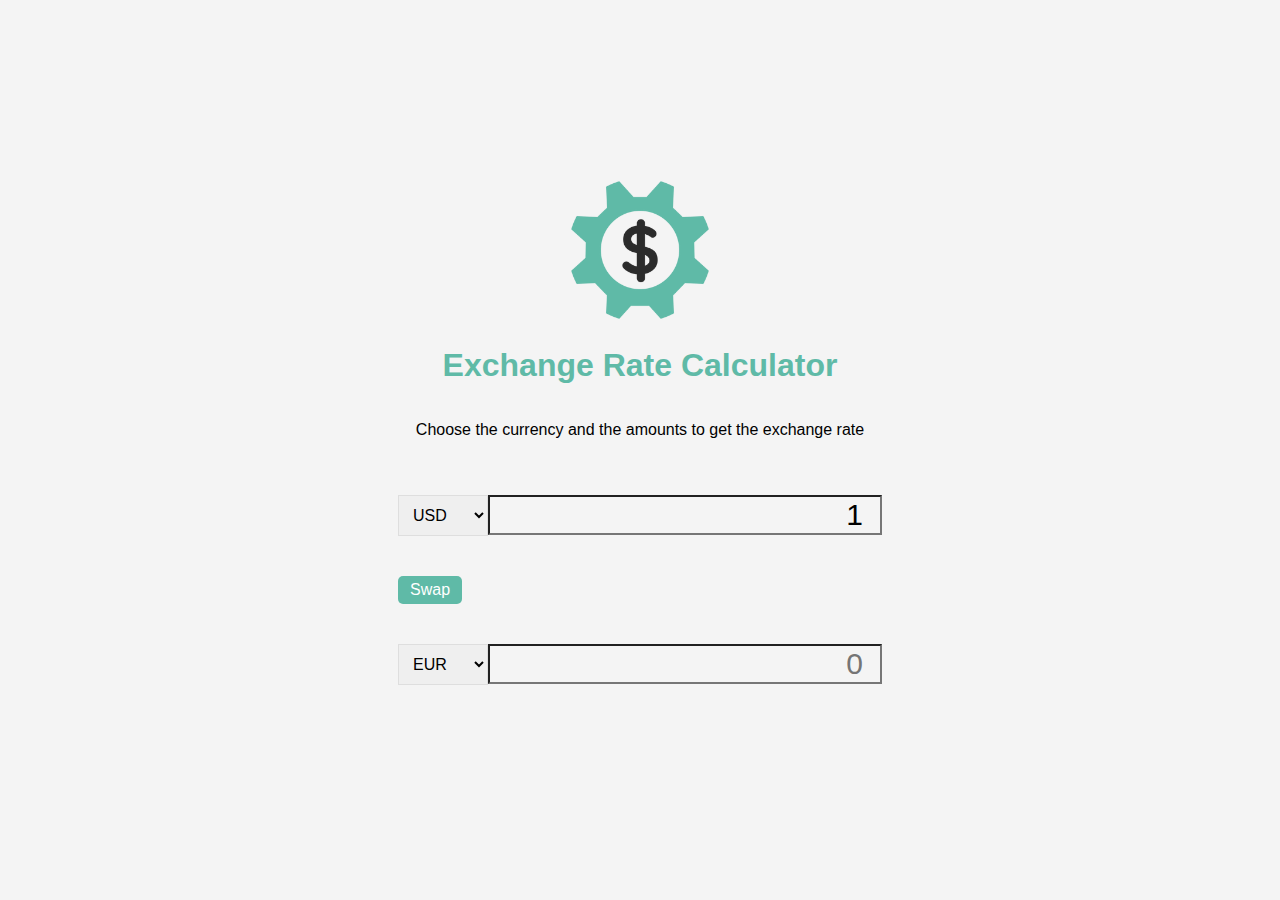
<file: Exchange Rate Calculator/index.html>
<!DOCTYPE html>
<html lang="en">
  <head>
    <meta charset="UTF-8" />
    <meta name="viewport" content="width=device-width, initial-scale=1.0" />
    <title>Exchange Rate Calculator</title>
    <link rel="stylesheet" href="style.css" />
  </head>
  <body>
    <img src="img/money.png" alt="money-logo" class="money-img">
    <h1>Exchange Rate Calculator</h1>
    <p>Choose the currency and the amounts to get the exchange rate</p>
    <div class="container">
      <div class="currency">
        <select id="currency-one">
          <option value="AED">AED</option>
          <option value="ARS">ARS</option>
          <option value="AUD">AUD</option>
          <option value="BGN">BGN</option>
          <option value="BRL">BRL</option>
          <option value="BSD">BSD</option>
          <option value="CAD">CAD</option>
          <option value="CHF">CHF</option>
          <option value="CLP">CLP</option>
          <option value="CNY">CNY</option>
          <option value="COP">COP</option>
          <option value="CZK">CZK</option>
          <option value="DKK">DKK</option>
          <option value="DOP">DOP</option>
          <option value="EGP">EGP</option>
          <option value="EUR">EUR</option>
          <option value="FJD">FJD</option>
          <option value="GBP">GBP</option>
          <option value="GTQ">GTQ</option>
          <option value="HKD">HKD</option>
          <option value="HRK">HRK</option>
          <option value="HUF">HUF</option>
          <option value="IDR">IDR</option>
          <option value="ILS">ILS</option>
          <option value="INR">INR</option>
          <option value="ISK">ISK</option>
          <option value="JPY">JPY</option>
          <option value="KRW">KRW</option>
          <option value="KZT">KZT</option>
          <option value="MXN">MXN</option>
          <option value="MYR">MYR</option>
          <option value="NOK">NOK</option>
          <option value="NZD">NZD</option>
          <option value="PAB">PAB</option>
          <option value="PEN">PEN</option>
          <option value="PHP">PHP</option>
          <option value="PKR">PKR</option>
          <option value="PLN">PLN</option>
          <option value="PYG">PYG</option>
          <option value="RON">RON</option>
          <option value="RUB">RUB</option>
          <option value="SAR">SAR</option>
          <option value="SEK">SEK</option>
          <option value="SGD">SGD</option>
          <option value="THB">THB</option>
          <option value="TRY">TRY</option>
          <option value="TWD">TWD</option>
          <option value="UAH">UAH</option>
          <option value="USD" selected>USD</option>
          <option value="UYU">UYU</option>
          <option value="VND">VND</option>
          <option value="ZAR">ZAR</option>
          </option>
        </select>
        <input type="number" id="amount-one" value="1">
      </div>
      <div class="swap-rate-container">
        <button class="btn" id="swap">Swap</button>
        <div class="rate" id="rate"></div>
      </div>
      <div class="currency">
        <select id="currency-two">
          <option value="AED">AED</option>
          <option value="ARS">ARS</option>
          <option value="AUD">AUD</option>
          <option value="BGN">BGN</option>
          <option value="BRL">BRL</option>
          <option value="BSD">BSD</option>
          <option value="CAD">CAD</option>
          <option value="CHF">CHF</option>
          <option value="CLP">CLP</option>
          <option value="CNY">CNY</option>
          <option value="COP">COP</option>
          <option value="CZK">CZK</option>
          <option value="DKK">DKK</option>
          <option value="DOP">DOP</option>
          <option value="EGP">EGP</option>
          <option value="EUR" selected>EUR</option>
          <option value="FJD">FJD</option>
          <option value="GBP">GBP</option>
          <option value="GTQ">GTQ</option>
          <option value="HKD">HKD</option>
          <option value="HRK">HRK</option>
          <option value="HUF">HUF</option>
          <option value="IDR">IDR</option>
          <option value="ILS">ILS</option>
          <option value="INR">INR</option>
          <option value="ISK">ISK</option>
          <option value="JPY">JPY</option>
          <option value="KRW">KRW</option>
          <option value="KZT">KZT</option>
          <option value="MXN">MXN</option>
          <option value="MYR">MYR</option>
          <option value="NOK">NOK</option>
          <option value="NZD">NZD</option>
          <option value="PAB">PAB</option>
          <option value="PEN">PEN</option>
          <option value="PHP">PHP</option>
          <option value="PKR">PKR</option>
          <option value="PLN">PLN</option>
          <option value="PYG">PYG</option>
          <option value="RON">RON</option>
          <option value="RUB">RUB</option>
          <option value="SAR">SAR</option>
          <option value="SEK">SEK</option>
          <option value="SGD">SGD</option>
          <option value="THB">THB</option>
          <option value="TRY">TRY</option>
          <option value="TWD">TWD</option>
          <option value="UAH">UAH</option>
          <option value="USD">USD</option>
          <option value="UYU">UYU</option>
          <option value="VND">VND</option>
          <option value="ZAR">ZAR</option>
          </option>
        </select>
        <input type="number" id="amount-two" placeholder="0">
      </div>
    </div>
    <script src="script.js"></script>
  </body>
</html>
</file>
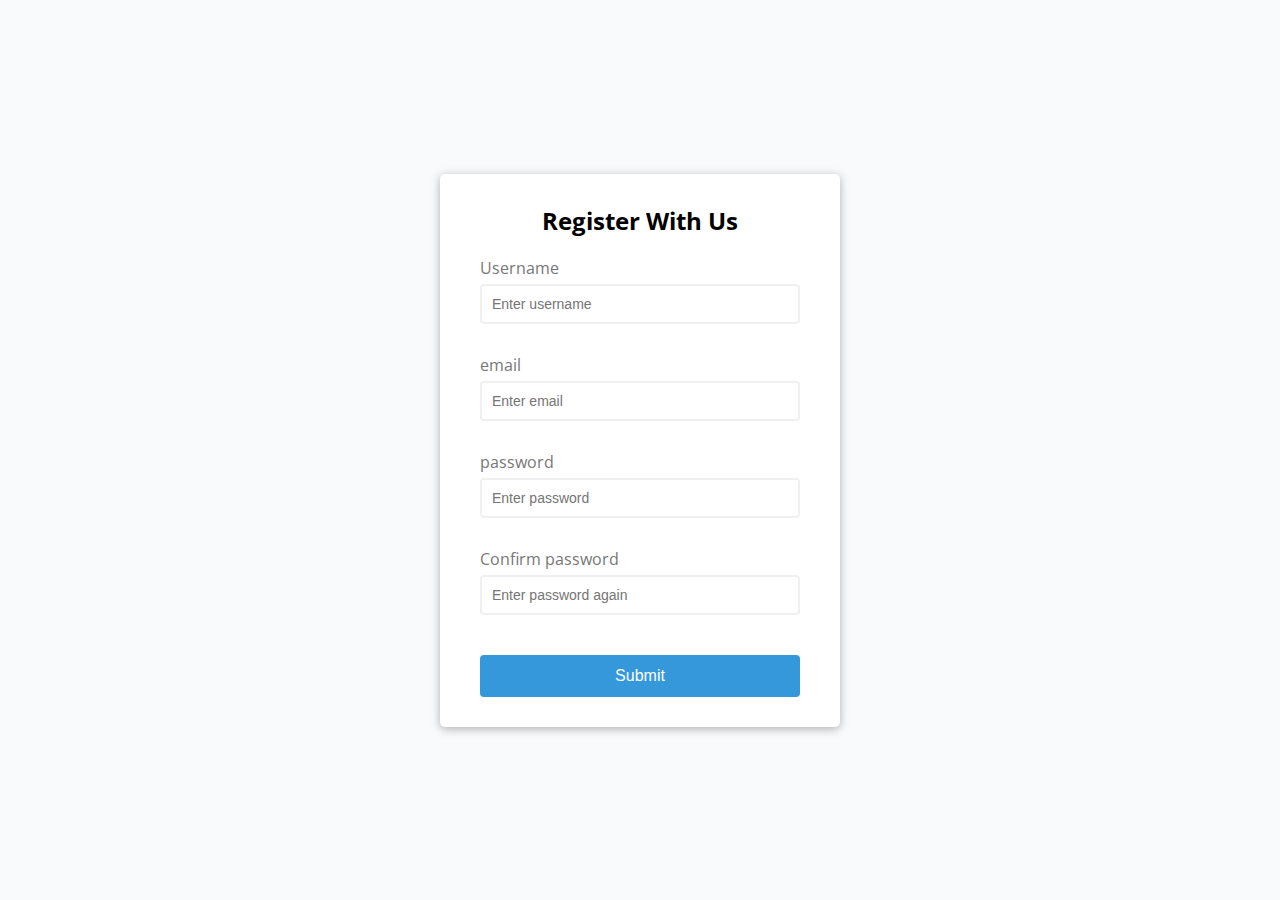
<file: form validation/index.html>
<!DOCTYPE html>
<html lang="en">
  <head>
    <meta charset="UTF-8" />
    <meta name="viewport" content="width=device-width, initial-scale=1.0" />
    <title>Form validator</title>
    <link rel="stylesheet" href="style.css" />
  </head>
  <body>
    <div class="container">
      <form id="form" class="form">
        <h2>Register With Us</h2>
        <div class="form-control">
          <label for="username">Username</label>
          <input type="text" id="username" placeholder="Enter username" />
          <small>Error message</small>
        </div>
        <div class="form-control">
          <label for="email">email</label>
          <input type="text" id="email" placeholder="Enter email" />
          <small>Error message</small>
        </div>
        <div class="form-control">
          <label for="password">password</label>
          <input type="password" id="password" placeholder="Enter password" />
          <small>Error message</small>
        </div>
        <div class="form-control">
          <label for="password2">Confirm password</label>
          <input
            type="password"
            id="password2"
            placeholder="Enter password again"
          />
          <small>Error message</small>
        </div>
        <button>Submit</button>
      </form>
    </div>
    <script src="script.js"></script>
  </body>
</html>
</file>
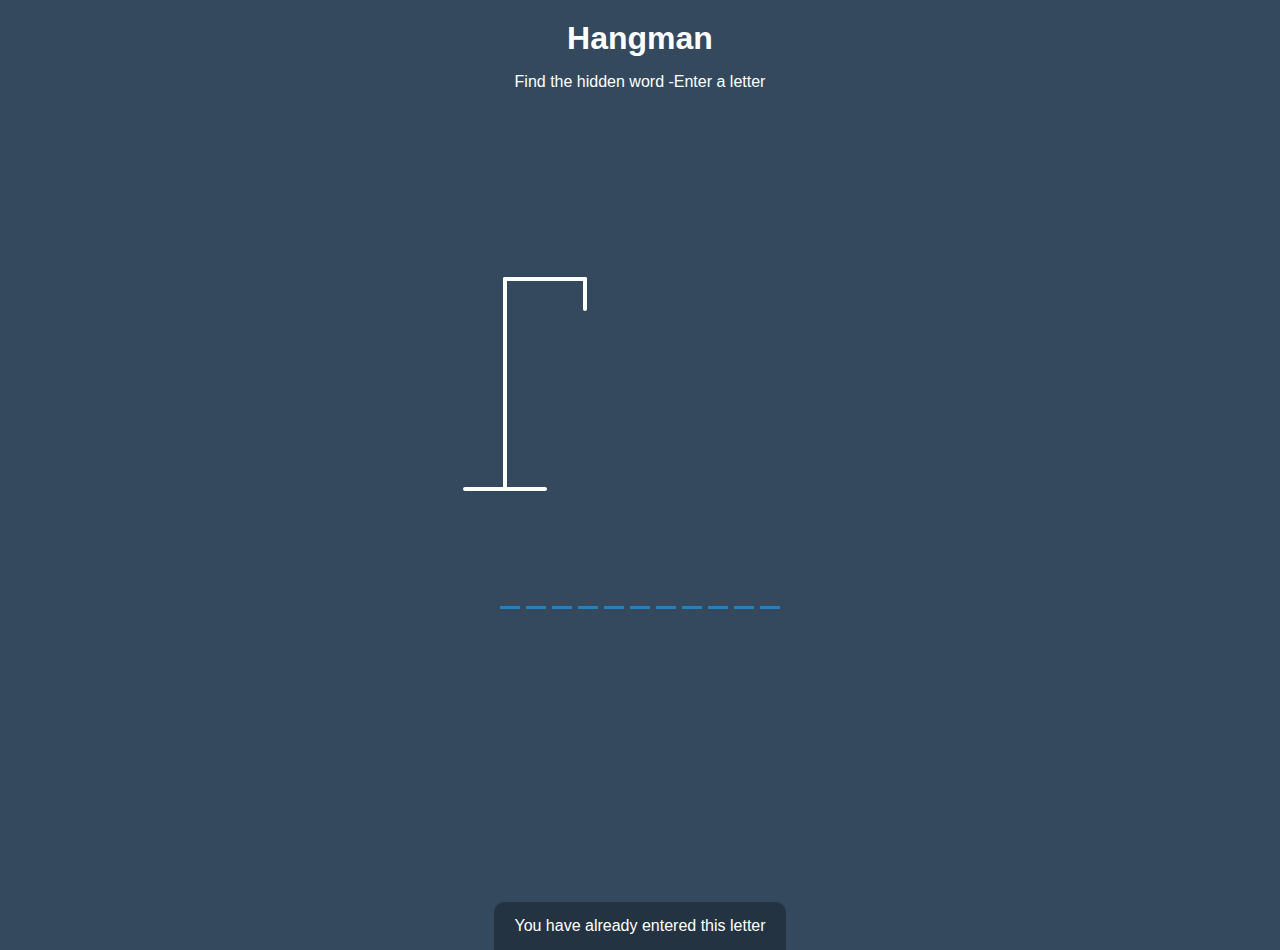
<file: Hangman/index.html>
<!DOCTYPE html>
<html lang="en">
  <head>
    <meta charset="UTF-8" />
    <meta name="viewport" content="width=device-width, initial-scale=1.0" />
    <title>Hangman</title>
    <link rel="stylesheet" href="style.css" />
  </head>
  <body>
    <h1>Hangman</h1>
    <p>Find the hidden word -Enter a letter</p>
    <div class="game-container">
      <svg height="250" width="200" class="figure-container">
        <!-- Rod -->
        <line x1="60" y1="20" x2="140" y2="20" />
        <line x1="140" y1="20" x2="140" y2="50" />
        <line x1="60" y1="20" x2="60" y2="230" />
        <line x1="20" y1="230" x2="100" y2="230" />
        <!-- Head -->
        <circle cx="140" cy="70" r="20" class="figure-part" />
        <!-- Body -->
        <line x1="140" y1="90" x2="140" y2="150" class="figure-part" />
        <!-- Arms -->
        <line x1="140" y1="120" x2="120" y2="100" class="figure-part" />
        <line x1="140" y1="120" x2="160" y2="100" class="figure-part" />
        <!-- Legs -->
        <line x1="140" y1="150" x2="120" y2="180" class="figure-part" />
        <line x1="140" y1="150" x2="160" y2="180" class="figure-part" />
      </svg>
      <div class="wrong-letters-container">
        <div class="wrong-letters" id="wrong-letters"></div>
      </div>
      <div class="word" id="word"></div>
    </div>

    <!-- container for final message -->
    <div class="popup-container" id="popup-container">
      <div class="popup">
        <h2 id="final-message">You have won</h2>
        <button id="play-again">Play Again</button>
      </div>
    </div>
    <!-- Notification -->
    <div class="notification-container" id="notification-container">
      <p>You have already entered this letter</p>
    </div>
    <script src="script.js"></script>
  </body>
</html>
</file>
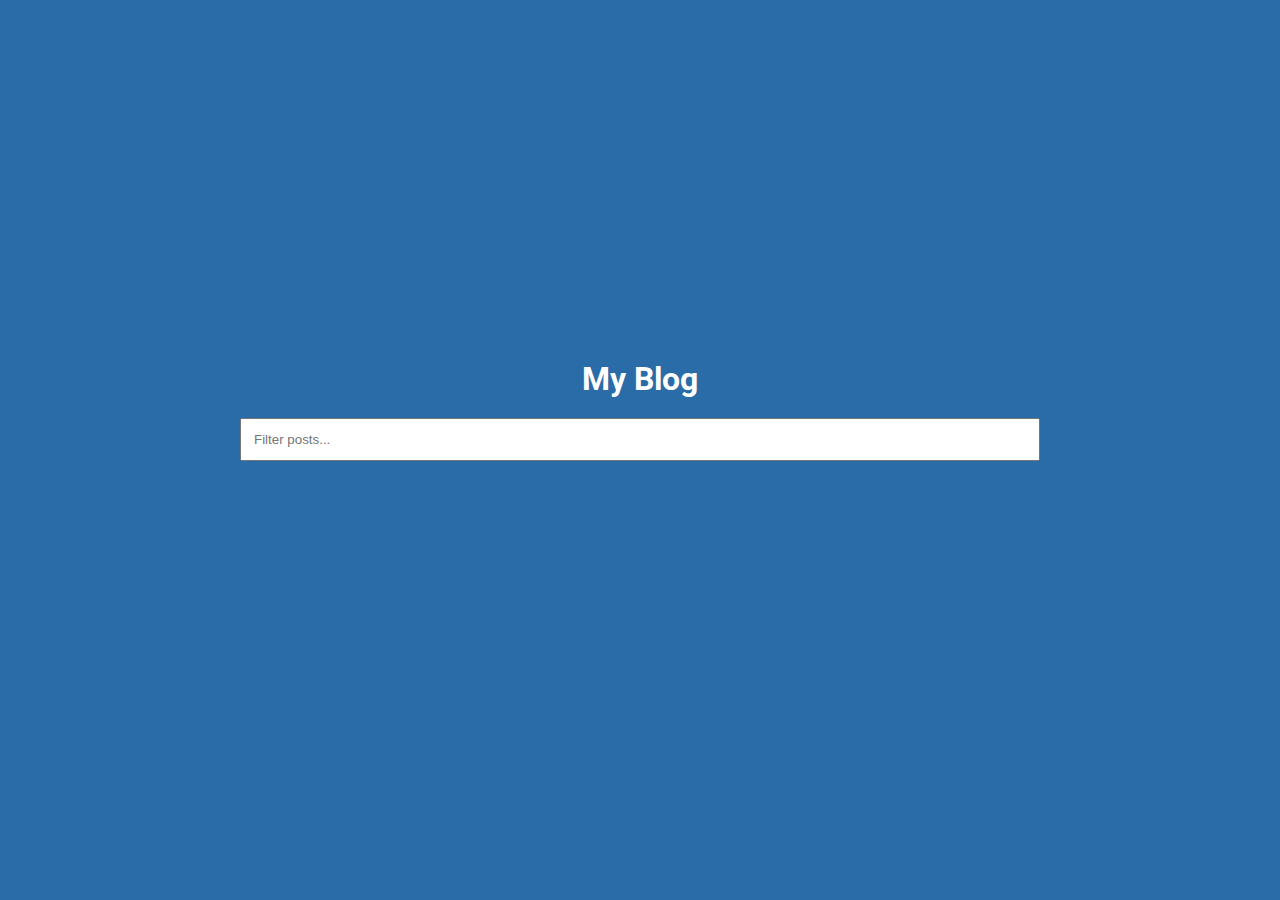
<file: Infinite scroll posts/index.html>
<!DOCTYPE html>
<html lang="en">
  <head>
    <meta charset="UTF-8" />
    <meta name="viewport" content="width=device-width, initial-scale=1.0" />
    <title>Form validator</title>
    <link rel="stylesheet" href="style.css" />
  </head>
  <body>
    <h1>My Blog</h1>
    <div class="filter-container">
      <input
        type="text"
        id="filter"
        class="filter"
        placeholder="Filter posts..."
      />
    </div>
    <div id="posts-container"></div>

    <div class="loader">
      <div class="circle"></div>
      <div class="circle"></div>
      <div class="circle"></div>
    </div>
    <script src="script.js"></script>
  </body>
</html>
</file>
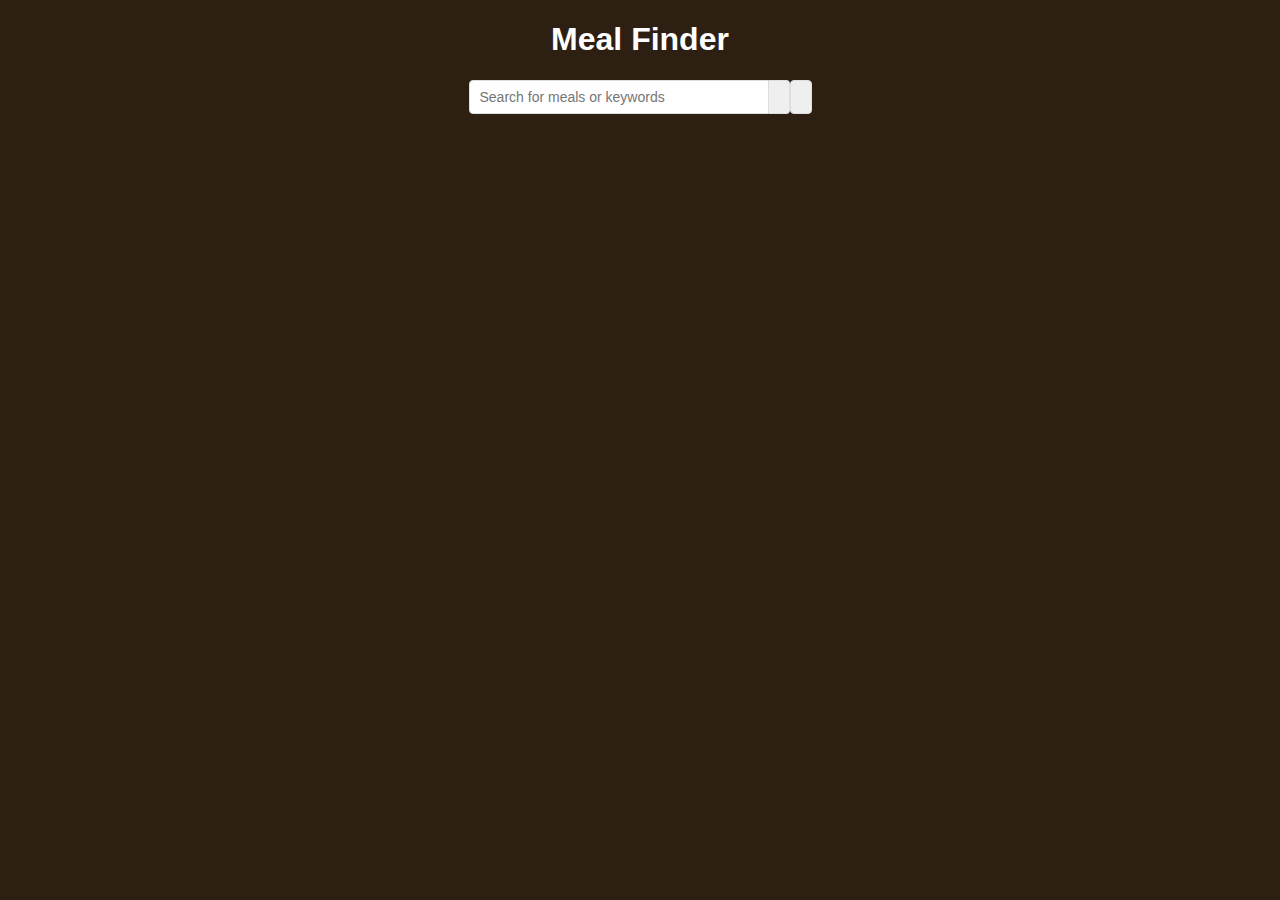
<file: Meal Finder-N/index.html>
<!DOCTYPE html>
<html lang="en">
  <head>
    <meta charset="UTF-8" />
    <meta name="viewport" content="width=device-width, initial-scale=1.0" />
    <title>Meal Finder</title>
    <link
      rel="stylesheet"
      href="https://cdnjs.cloudflare.com/ajax/libs/font-awesome/5.14.0/css/all.min.css"
      integrity="sha512-1PKOgIY59xJ8Co8+NE6FZ+LOAZKjy+KY8iq0G4B3CyeY6wYHN3yt9PW0XpSriVlkMXe40PTKnXrLnZ9+fkDaog=="
      crossorigin="anonymous"
    />
    <link rel="stylesheet" href="style.css" />
  </head>
  <body>
    <div class="container">
      <h1>Meal Finder</h1>
      <div class="flex">
        <form action="" class="flex" id="submit">
          <input
            type="text"
            id="search"
            placeholder="Search for meals or keywords"
          />
          <button class="search-btn" type="submit">
            <i class="fas fa-search"></i>
          </button>
        </form>
        <button class="random-btn" id="random">
          <i class="fas fa-random"></i>
        </button>
      </div>
      <div id="result-heading"></div>
      <div id="meals" class="meals"></div>
      <div id="single-meal"></div>
    </div>
    <script src="script.js"></script>
  </body>
</html>
</file>
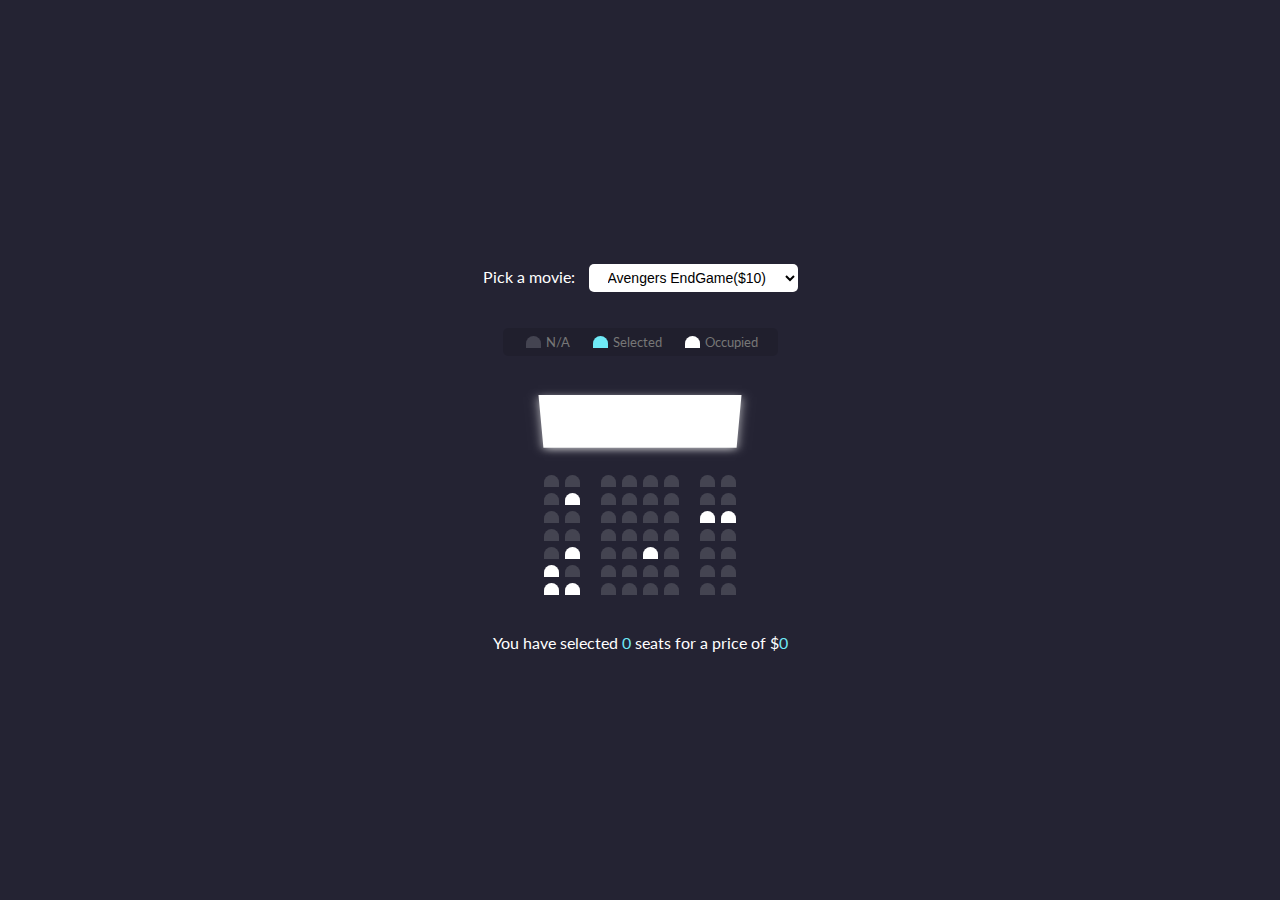
<file: movie_seat_booking/index.html>
<!DOCTYPE html>
<html lang="en">
  <head>
    <meta charset="UTF-8" />
    <meta name="viewport" content="width=device-width, initial-scale=1.0" />
    <title>Movie Seat Booking</title>
    <link rel="stylesheet" href="style.css" />
  </head>
  <body>
    <div class="movie-container">
      <label>Pick a movie:</label>
      <select id="movie">
        <option value="10">Avengers EndGame($10)</option>
        <option value="12">Joker($12)</option>
        <option value="8">Toy Story4($8)</option>
        <option value="9">The Lion King($9)</option>
      </select>
    </div>
    <ul class="showcase">
      <li>
        <div class="seat"></div>
        <small>N/A</small>
      </li>
      <li>
        <div class="seat selected"></div>
        <small>Selected</small>
      </li>
      <li>
        <div class="seat occupied"></div>
        <small>Occupied</small>
      </li>
    </ul>
    <div class="container">
      <div class="screen"></div>
      <div class="row">
        <div class="seat"></div>
        <div class="seat"></div>
        <div class="seat"></div>
        <div class="seat"></div>
        <div class="seat"></div>
        <div class="seat"></div>
        <div class="seat"></div>
        <div class="seat"></div>
      </div>
      <div class="row">
        <div class="seat"></div>
        <div class="seat occupied"></div>
        <div class="seat"></div>
        <div class="seat"></div>
        <div class="seat"></div>
        <div class="seat"></div>
        <div class="seat"></div>
        <div class="seat"></div>
      </div>
      <div class="row">
        <div class="seat"></div>
        <div class="seat"></div>
        <div class="seat"></div>
        <div class="seat"></div>
        <div class="seat"></div>
        <div class="seat"></div>
        <div class="seat occupied"></div>
        <div class="seat occupied"></div>
      </div>
      <div class="row">
        <div class="seat"></div>
        <div class="seat"></div>
        <div class="seat"></div>
        <div class="seat"></div>
        <div class="seat"></div>
        <div class="seat"></div>
        <div class="seat"></div>
        <div class="seat"></div>
      </div>
      <div class="row">
        <div class="seat"></div>
        <div class="seat occupied"></div>
        <div class="seat"></div>
        <div class="seat"></div>
        <div class="seat occupied"></div>
        <div class="seat"></div>
        <div class="seat"></div>
        <div class="seat"></div>
      </div>
      <div class="row">
        <div class="seat occupied"></div>
        <div class="seat"></div>
        <div class="seat"></div>
        <div class="seat"></div>
        <div class="seat"></div>
        <div class="seat"></div>
        <div class="seat"></div>
        <div class="seat"></div>
      </div>
      <div class="row">
        <div class="seat occupied"></div>
        <div class="seat occupied"></div>
        <div class="seat"></div>
        <div class="seat"></div>
        <div class="seat"></div>
        <div class="seat"></div>
        <div class="seat"></div>
        <div class="seat"></div>
      </div>
    </div>
    <p class="text">
      You have selected <span id="count">0</span> seats for a price of $<span
        id="total"
        >0</span
      >
    </p>
    <script src="script.js"></script>
  </body>
</html>
</file>
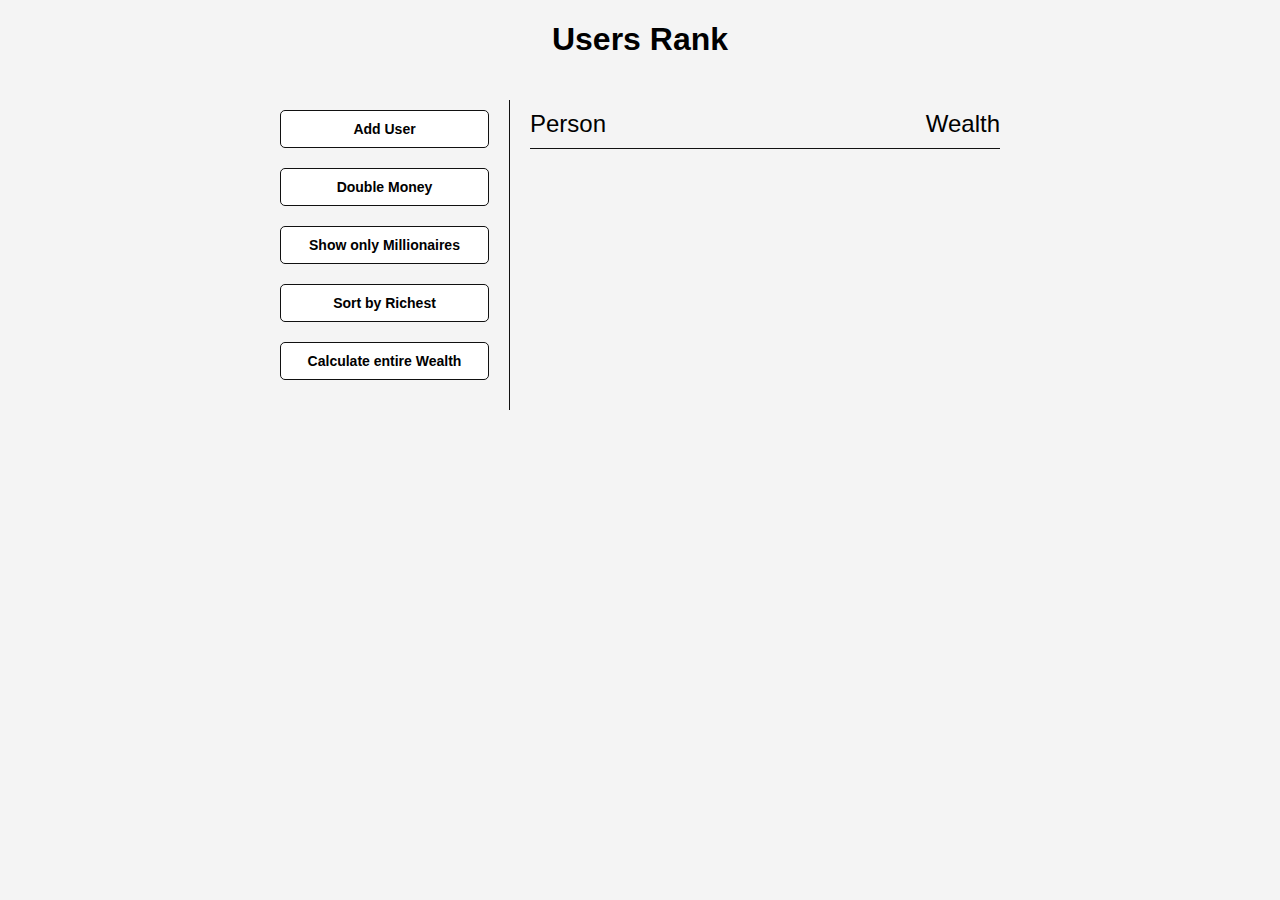
<file: Users Rank/index.html>
<!DOCTYPE html>
<html lang="en">
  <head>
    <meta charset="UTF-8" />
    <meta name="viewport" content="width=device-width, initial-scale=1.0" />
    <title>Users Rank</title>
    <link rel="stylesheet" href="style.css" />
  </head>
  <body>
    <h1>Users Rank</h1>
    <div class="container">
      <aside>
        <button id="add-user">Add User</button>
        <button id="double">Double Money</button>
        <button id="show-millionaires">Show only Millionaires</button>
        <button id="sort">Sort by Richest</button>
        <button id="calculate-wealth">Calculate entire Wealth</button>
      </aside>
      <main id="main">
        <h2><strong>Person</strong>Wealth</h2>
      </main>
    </div>
    <script src="script.js"></script>
  </body>
</html>
</file>
<file: Exchange Rate Calculator/style.css>
:root {
  --primary-color: #5fbaa7;
}
* {
  box-sizing: border-box;
}
body {
  background-color: #f4f4f4;
  display: flex;
  flex-direction: column;
  justify-content: center;
  align-items: center;
  height: 100vh;
  font-family: Arial, Helvetica, sans-serif;
  margin: 0;
  padding: 20px;
}
h1 {
  color: var(--primary-color);
}
p {
  text-align: center;
}
.btn {
  color: #fff;
  background-color: var(--primary-color);
  cursor: pointer;
  border-radius: 5px;
  font-size: 16px;
  padding: 5px 12px;
  border: none;
  outline: 0;
}
.money-img {
  width: 150px;
}
.currency {
  padding: 40px 0;
  display: flex;
  align-items: center;
  justify-content: space-between;
}
.currency select {
  padding: 10px 20px 10px 10px;
  border: 1px solid #dedede;
  font-size: 16px;
}
.currency input {
  background: transparent;
  font-size: 30px;
  text-align: right;
}
.swap-rate-container {
  display: flex;
  align-items: center;
  justify-content: space-between;
}
.rate {
  color: var(--primary-color);
  font-size: 14px;
  padding: 0 10px;
}
select:focus,
input:focus,
button:focus {
  outline: 0;
}

@media (max-width: 600px) {
  .currency input {
    width: 200px;
  }
}
</file>
<file: form validation/style.css>
@import url("https://fonts.googleapis.com/css2?family=Open+Sans&display=swap");
:root {
  --success-color: #e74c3c;
  --error-color: #2ecc71;
}
* {
  box-sizing: border-box;
}
body {
  background: #f9fafb;
  font-family: "Open Sans", sans-serif;
  display: flex;
  justify-content: center;
  align-items: center;
  min-height: 100vh;
  margin: 0;
}
.container {
  background: #fff;
  border-radius: 5px;
  box-shadow: 0 2px 10px rgba(0, 0, 0, 0.3);
  width: 400px;
}
h2 {
  text-align: center;
  margin: 0 0 20px;
}
.form {
  padding: 30px 40px;
}
.form-control {
  margin-bottom: 10px;
  padding-bottom: 20px;
  position: relative;
}
.form-control label {
  color: #777;
  display: block;
  margin-bottom: 5px;
}
.form-control input {
  border: 2px solid #f0f0f0;
  border-radius: 4px;
  display: block;
  width: 100%;
  padding: 10px;
  font-size: 14px;
}
.form-control input:focus {
  outline: 0;
  border-color: #777;
}
.form-control.success input {
  border-color: var(--error-color);
}
.form-control.error input {
  border-color: var(--success-color);
}
.form-control small {
  color: var(--success-color);
  position: absolute;
  bottom: 0;
  left: 0;
  visibility: hidden;
}
.form-control.error small {
  visibility: visible;
}
.form button {
  cursor: pointer;
  background-color: #3498db;
  border: 2px solid #3498db;
  border-radius: 4px;
  color: #fff;
  display: block;
  font-size: 16px;
  padding: 10px;
  margin-top: 20px;
  width: 100%;
}
</file>
<file: Hangman/style.css>
* {
  box-sizing: border-box;
}
body {
  background-color: #34495e;
  font-family: Arial, Helvetica, sans-serif;
  color: #fff;
  display: flex;
  flex-direction: column;
  align-items: center;
  height: 80vh;
  margin: 0;
  overflow: hidden;
}
h1 {
  margin: 20px 0 0;
}
.game-container {
  padding: 20px 30px;
  position: relative;
  margin: auto;
  height: 350px;
  width: 450px;
}
.figure-container {
  fill: transparent;
  stroke: #fff;
  stroke-width: 4px;
  stroke-linecap: round;
}
.figure-part {
  display: none;
}
.wrong-letters-container {
  position: absolute;
  top: 20px;
  right: 20px;
  display: flex;
  flex-direction: column;
  text-align: right;
}
.wrong-letters-container p {
  margin: 0 0 5px;
}
.wrong-letters-container span {
  font-size: 24px;
}
.word {
  display: flex;
  position: absolute;
  bottom: -20px;
  left: 50%;
  transform: translateX(-50%);
}
.letter {
  border-bottom: 3px solid #2980b9;
  display: inline-flex;
  font-size: 30px;
  align-items: center;
  justify-content: center;
  margin: 0 3px;
  height: 50px;
  width: 20px;
}
.popup-container {
  background-color: rgba(0, 0, 0, 0.3);
  position: fixed;
  top: 0;
  left: 0;
  right: 0;
  bottom: 0;
  display: none;
  justify-content: center;
  align-items: center;
}
.popup {
  background: #2980b9;
  border-radius: 5px;
  box-shadow: 0 15px 10px 3px rgba(0, 0, 0, 0.1);
  padding: 20px;
  text-align: center;
}
.popup button {
  cursor: pointer;
  background-color: #fff;
  color: #2980b9;
  border: 0;
  margin-top: 20px;
  padding: 12px 20px;
  font-size: 16px;
}
.popup button:active {
  transform: scale(0.98);
}
.popup button:focus {
  outline: none;
}
.notification-container {
  background-color: rgba(0, 0, 0, 0.3);
  border-radius: 10px 10px 0 0;
  padding: 15px 20px;
  position: absolute;
  bottom: -50px;
  transition: transform 0.3s ease-in-out;
}
.notification-container p {
  margin: 0;
}

.notification-container.show {
  transform: translateY(-50px);
}
</file>
<file: Infinite scroll posts/style.css>
@import url("https://fonts.googleapis.com/css2?family=Roboto&display=swap");
* {
  box-sizing: border-box;
}
body {
  background-color: #296ca8;
  color: #fff;
  font-family: "Roboto", sans-serif;
  display: flex;
  flex-direction: column;
  justify-content: center;
  align-items: center;
  min-height: 100vh;
  margin: 0;
  padding-bottom: 100px;
}
h1 {
  margin-bottom: 0;
  text-align: center;
}
.filter-container {
  margin-top: 20px;
  width: 80vw;
  max-width: 800px;
}
.filter {
  width: 100%;
  padding: 12px;
}
.post {
  position: relative;
  background-color: #4992d3;
  box-shadow: 0 2px 4px rgba(0, 0, 0, 0.3);
  border-radius: 5px;
  padding: 20px;
  margin: 40px 0;
  display: flex;
  width: 80vw;
  max-width: 800px;
}
.post .post-title {
  margin: 0;
}
.post .post-body {
  margin: 15px 0 0;
  line-height: 1.3;
}
.post .post-info {
  margin-left: 20px;
}
.post .number {
  position: absolute;
  top: -15px;
  left: -15px;
  font-size: 15px;
  width: 40px;
  height: 40px;
  border-radius: 50%;
  background-color: #fff;
  color: #4992d3;
  display: flex;
  align-items: center;
  justify-content: center;
  padding: 7px 10px;
}

.loader {
  opacity: 0;
  display: flex;
  position: fixed;
  bottom: 50px;
  transition: opacity 0.3s ease-in;
}
.loader.show {
  opacity: 1;
}
.circle {
  background-color: #fff;
  width: 10px;
  height: 10px;
  border-radius: 50%;
  margin: 5px;
  animation: bounce 0.5s ease-in infinite;
}
.circle:nth-of-type(2) {
  animation-delay: 0.1s;
}
.circle:nth-of-type(2) {
  animation-delay: 0.2s;
}
@keyframes bounce {
  0%,
  100% {
    transform: translateY(0);
  }
  50% {
    transform: translateY(-10px);
  }
}
</file>
<file: Meal Finder-N/style.css>
* {
  box-sizing: border-box;
}
body {
  background: #2d2013;
  color: #fff;
  font-family: Verdana, Geneva, Tahoma, sans-serif;
  margin: 0;
}
.container {
  margin: auto;
  max-width: 800px;
  display: flex;
  flex-direction: column;
  justify-content: center;
  align-items: center;
  text-align: center;
}
.flex {
  display: flex;
}
input,
button {
  border: 1px solid #dedede;
  border-top-left-radius: 4px;
  border-bottom-left-radius: 4px;
  font-size: 14px;
  padding: 8px 10px;
  margin: 0;
}
input[type="text"] {
  width: 300px;
}
.search-btn {
  cursor: pointer;
  border-left: 0;
  border-radius: 0;
  border-top-right-radius: 4px;
  border-bottom-right-radius: 4px;
}
.random-btn {
  cursor: pointer;

  border-top-right-radius: 4px;
  border-bottom-right-radius: 4px;
}

@media (max-width: 800px) {
}
@media (max-width: 700px) {
}
@media (max-width: 500px) {
  input[type="text"] {
    width: 100%;
  }
}
</file>
<file: movie_seat_booking/style.css>
@import url("https://fonts.googleapis.com/css2?family=Lato&display=swap");

* {
  box-sizing: border-box;
}
body {
  background-color: #242333;
  color: #fff;
  display: flex;
  flex-direction: column;
  justify-content: center;
  align-items: center;
  min-height: 100vh;
  font-family: "Lato", sans-serif;
  margin: 0;
}
.movie-container {
  margin: 20px 0;
}
.movie-container select {
  background-color: #fff;
  border: 0;
  border-radius: 5px;
  font-size: 14px;
  margin-left: 10px;
  padding: 5px 15px 5px 15px;
}
.container {
  perspective: 1000px;
  margin-bottom: 30px;
}
.seat {
  background-color: #444451;
  height: 12px;
  width: 15px;
  margin: 3px;
  border-top-left-radius: 10px;
  border-top-right-radius: 10px;
}
.seat.selected {
  background-color: #6feaf6;
}
.seat.occupied {
  background-color: #fff;
}
.seat:nth-of-type(2) {
  margin-right: 18px;
}
.seat:nth-last-of-type(2) {
  margin-left: 18px;
}
.seat:not(.occupied):hover {
  transform: scale(1.2);
  cursor: pointer;
}
.showcase .seat:not(.occupied):hover {
  cursor: default;
  transform: scale(1);
}
.showcase {
  background-color: rgba(0, 0, 0, 0.1);
  padding: 5px 10px;
  border-radius: 5px;
  color: #777;
  list-style-type: none;
  display: flex;
  justify-content: space-between;
}
.showcase li {
  display: flex;
  align-items: center;
  justify-content: center;
  margin: 0 10px;
}
.showcase li small {
  margin-left: 2px;
}
.row {
  display: flex;
}
.screen {
  background-color: #fff;
  width: 100%;
  height: 70px;
  margin: 15px 0;
  transform: rotateX(-45deg);
  box-shadow: 0 3px 10px rgba(255, 255, 255, 0.7);
}

p.text {
  margin: 5px 0;
}
p.text span {
  color: #6feaf6;
}
</file>
<file: Users Rank/style.css>
* {
  box-sizing: border-box;
}
body {
  background: #f4f4f4;
  font-family: Arial, Helvetica, sans-serif;
  display: flex;
  flex-direction: column;
  align-items: center;
  min-height: 100vh;
  margin: 0;
}
.container {
  display: flex;
  padding: 20px;
  margin: 0 auto;
  max-width: 100%;
  width: 800px;
}
aside {
  padding: 10px 20px;
  width: 250px;
  border-right: 1px solid #111;
}
button {
  cursor: pointer;
  background-color: #fff;
  border: solid 1px #111;
  border-radius: 5px;
  display: block;
  width: 100%;
  padding: 10px;
  margin-bottom: 20px;
  font-weight: bold;
  font-size: 14px;
}

main {
  flex: 1;
  padding: 10px 20px;
}
h2 {
  border-bottom: 1px solid #111;
  padding-bottom: 10px;
  display: flex;
  justify-content: space-between;
  font-weight: 300;
  margin: 0 0 20px;
}
h3 {
  background-color: #fff;
  border-bottom: 1px solid #111;
  padding: 10px;
  display: flex;
  justify-content: space-between;
  font-weight: 300;
  margin: 20px 0 0;
}

.person {
  display: flex;
  justify-content: space-between;
  font-size: 20px;
  margin-bottom: 10px;
}
</file>
